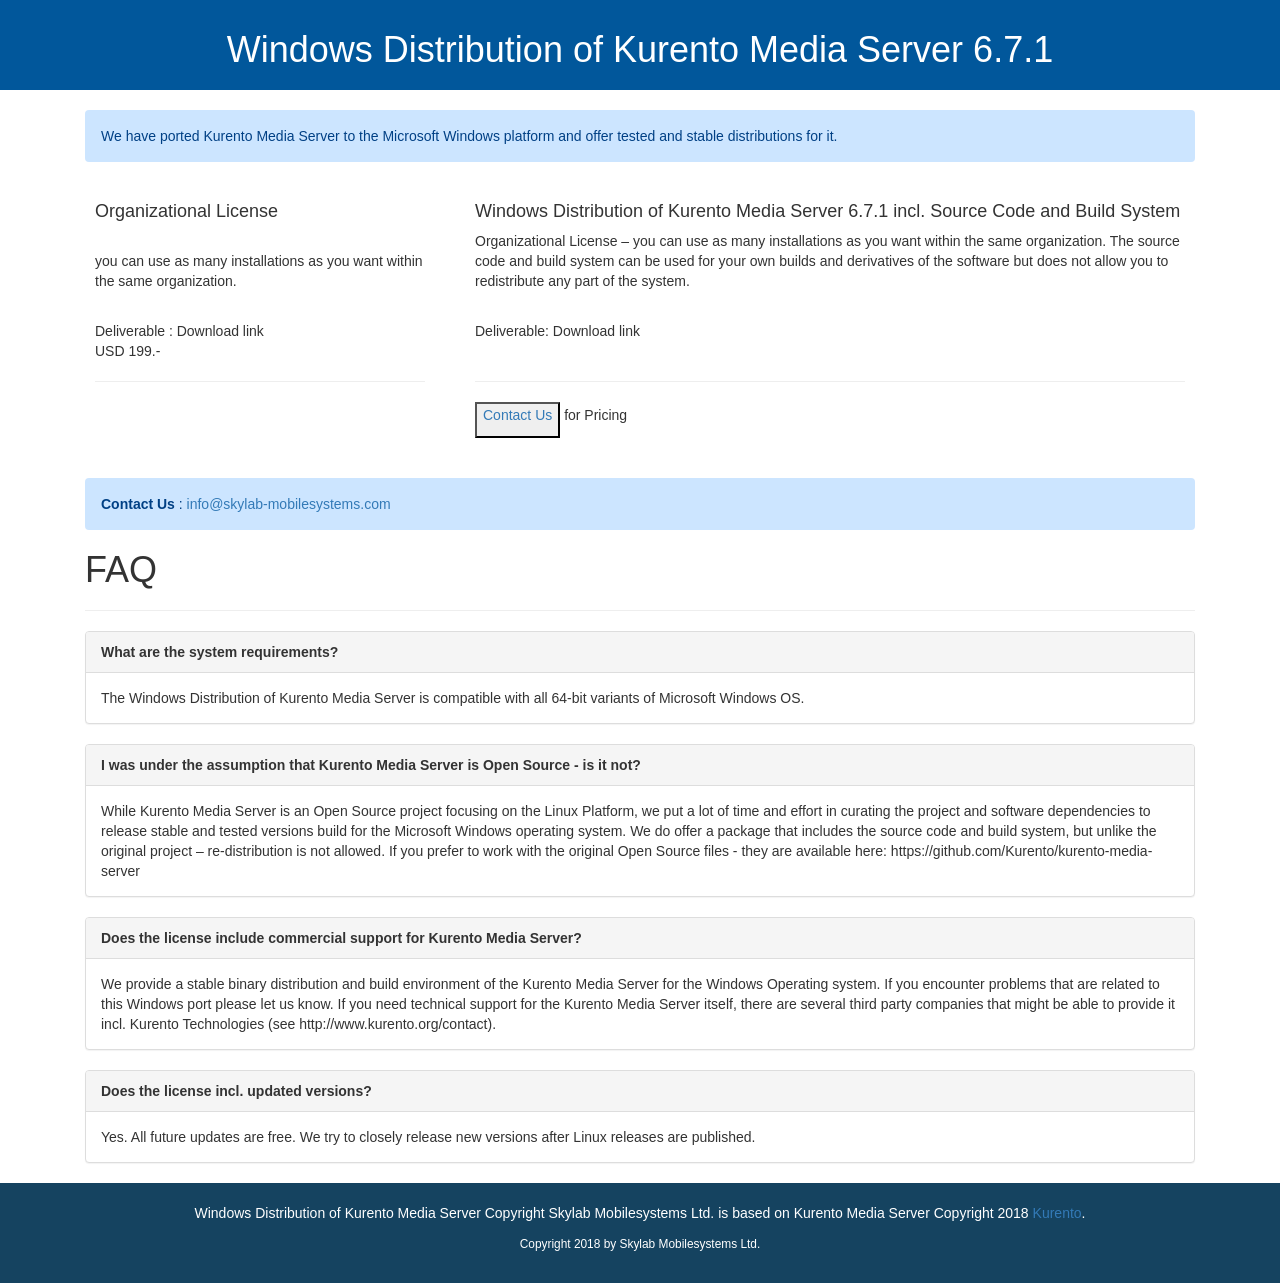
<file: index.html>
<!DOCTYPE html>
<html>
  <head>
    <meta charset="UTF-8"/>
    <meta name="description" content="Windows Distribution of Kurento Media Server"/>
    <meta name="keywords" content="Kurento Media Server for Windows, KMS, WebRTC, port"/>
	
	
	<link rel="stylesheet" href="https://maxcdn.bootstrapcdn.com/bootstrap/4.1.0/css/bootstrap.min.css">
	<script src="//maxcdn.bootstrapcdn.com/bootstrap/3.3.0/js/bootstrap.min.js"></script>
	<script src="//code.jquery.com/jquery-1.11.1.min.js"></script>
	<link rel="stylesheet" href="https://maxcdn.bootstrapcdn.com/bootstrap/3.3.7/css/bootstrap.min.css">
	<script src="https://ajax.googleapis.com/ajax/libs/jquery/3.3.1/jquery.min.js"></script>
	<script src="https://maxcdn.bootstrapcdn.com/bootstrap/3.3.7/js/bootstrap.min.js"></script>
	<script src="https://ajax.googleapis.com/ajax/libs/jquery/3.3.1/jquery.min.js"></script>
	
	<style>
	
	
	
	</style>


	</head>
  <body >
    <title>Windows Distribution of Kurento Media Server</title>
	
	<div style="margin:=0px ; padding:10px ; color:#fff; background-color:#01579b ; " class="shadow p-3 text-center" >
    <h1 >Windows Distribution of Kurento Media Server 6.7.1</h1>
    
  </div>
<br/>
<div class="container">
<div class="alert alert-primary" role="alert">
<p> We have ported Kurento Media Server to the Microsoft Windows platform and offer tested and stable distributions for it. </p>
</div>


  <div class="row">
    <div class="col-sm-4">
		<div class=" shadow p-3 mb-8 bg-white rounded"  >
	  
			<h4>Organizational License </h4><br/>
			<p>you can use as many installations as you want within the same organization.</p>
			<br/>
			Deliverable : Download link<br/>
			USD 199.-<br/><hr/>
			<form action="https://cidqpzd13h.execute-api.us-west-2.amazonaws.com/prod" method="POST">
				<script
					src="https://checkout.stripe.com/checkout.js" class="stripe-button"
					data-key="pk_live_1rFiTMax4Kuq6GyutLZElETT"
					data-amount="19900"
					data-name="Skylab Mobilesystems Limited"
					data-description="Widget"
					data-image="https://stripe.com/img/documentation/checkout/marketplace.png"
					data-locale="auto"
					data-zip-code="true"
					data-currency="usd">
				</script>
			</form>
		</div>
    </div>
    <div class="col-sm-8" >
		<div class="shadow p-3 mb-5 bg-white rounded" style="padding-bottom:3px">
  
			<h4>Windows Distribution of Kurento Media Server 6.7.1 incl. Source Code and Build System</h4>
			<p>
				Organizational License – you can use as many installations as you want within the same organization.
				The source code and build system can be used for your own builds and derivatives of the software but does not allow you to redistribute any part of the system.
			<p>
			<br/>
			Deliverable: Download link<br/><br/><hr/>
			<a href="mailto:info@skylab-mobilesystems.com"><button type="submit" class="stripe-button-el" ><span style="display: block; min-height: 30px;">Contact Us</span></button></a> for Pricing  
	  
		</div>
    </div>
    
  </div>


<!--
<h1>Want to keep updated? Subscribe to our mailinglist:</h1>
-->
<div class="alert alert-primary" shadow p-2 mb-8 rounded" role="alert">
  <p class="mb-0"> <strong class="alert-heading">Contact Us</strong> : <a href="mailto:info@skylab-mobilesystems.com">info@skylab-mobilesystems.com</a></p>
</div>
<h1>FAQ</h1>
<hr/>
<div class="panel panel-default">
  <div class="panel-heading"><b> What are the system requirements?</b> </div>
  <div class="panel-body"> The Windows Distribution of Kurento Media Server is compatible with all 64-bit variants of Microsoft Windows OS.</div>
</div>
<div class="panel panel-default">
  <div class="panel-heading"> <b> I was under the assumption that Kurento Media Server is Open Source - is it not?</b> </div>
  <div class="panel-body">
While Kurento Media Server is an Open Source project focusing on the Linux Platform, we put a lot of time and effort in
 curating the project and software dependencies to release stable and tested versions build for the Microsoft Windows operating system.
 We do offer a package that includes the source code and build system, but unlike the original project – re-distribution is not allowed.
 If you prefer to work with the original Open Source files - they are available here: https://github.com/Kurento/kurento-media-server </div>
</div>
<div class="panel panel-default">
  <div class="panel-heading"><b>  Does the license include commercial support for Kurento Media Server?</b> </div>
  <div class="panel-body"> We provide a stable binary distribution and build environment of the Kurento Media Server for the Windows Operating system.
  If you encounter problems that are related to this Windows port please let us know. If you need technical support for the Kurento Media Server itself,
  there are several third party companies that might be able to provide it incl. Kurento Technologies (see http://www.kurento.org/contact).</div>
</div>
<div class="panel panel-default">
  <div class="panel-heading"><b> Does the license incl. updated versions?</b></div>
  <div class="panel-body"> Yes. All future updates are free. We try to closely release new versions after Linux releases are published. </div>
</div>
</div>
  </body>
  
  
<div style="padding: 20px;   width: 100%;background-color: #154360 ;color: white;text-align: center;">
  <p> Windows Distribution of Kurento Media Server Copyright Skylab Mobilesystems Ltd. is based on Kurento Media Server Copyright 2018 <a href="https://kurento.org/">Kurento</a>.</p>
  <p><small>Copyright 2018 by Skylab Mobilesystems Ltd.</small></p>
  </div>
</html>
</file>
